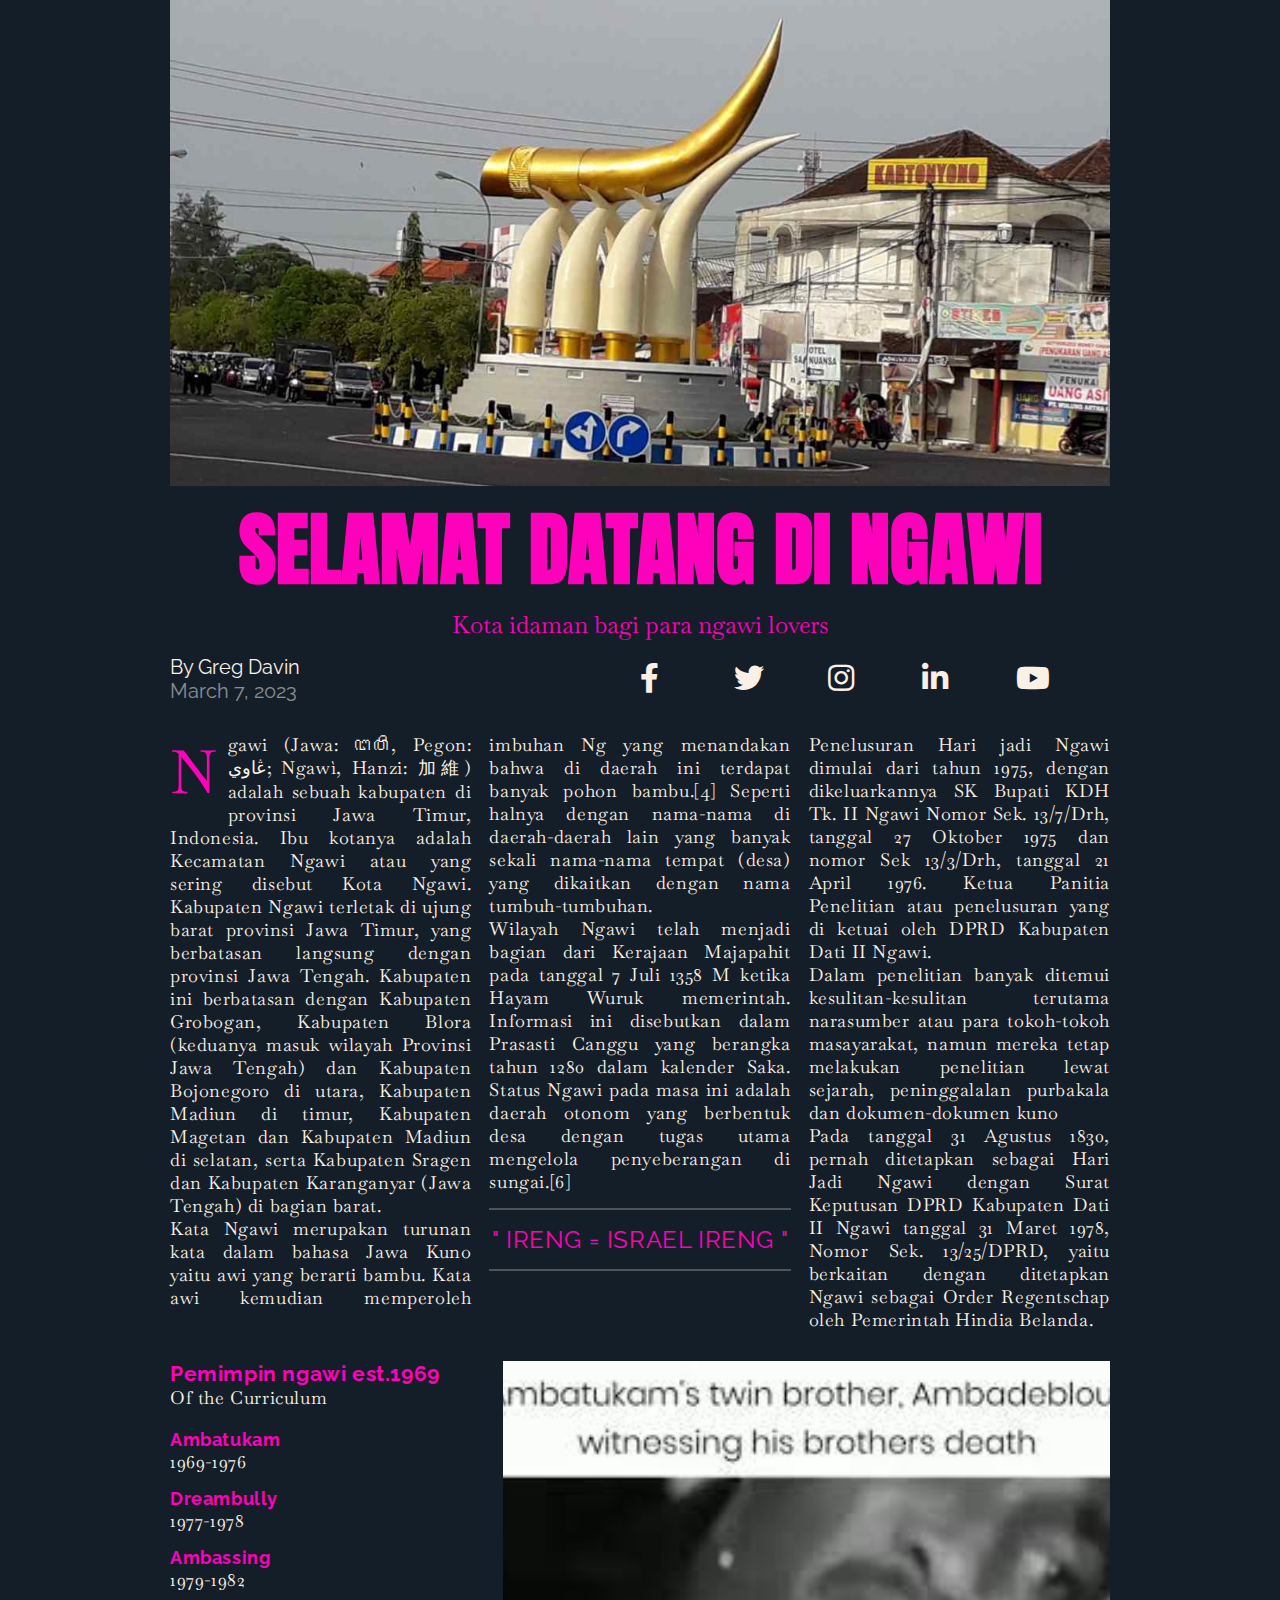
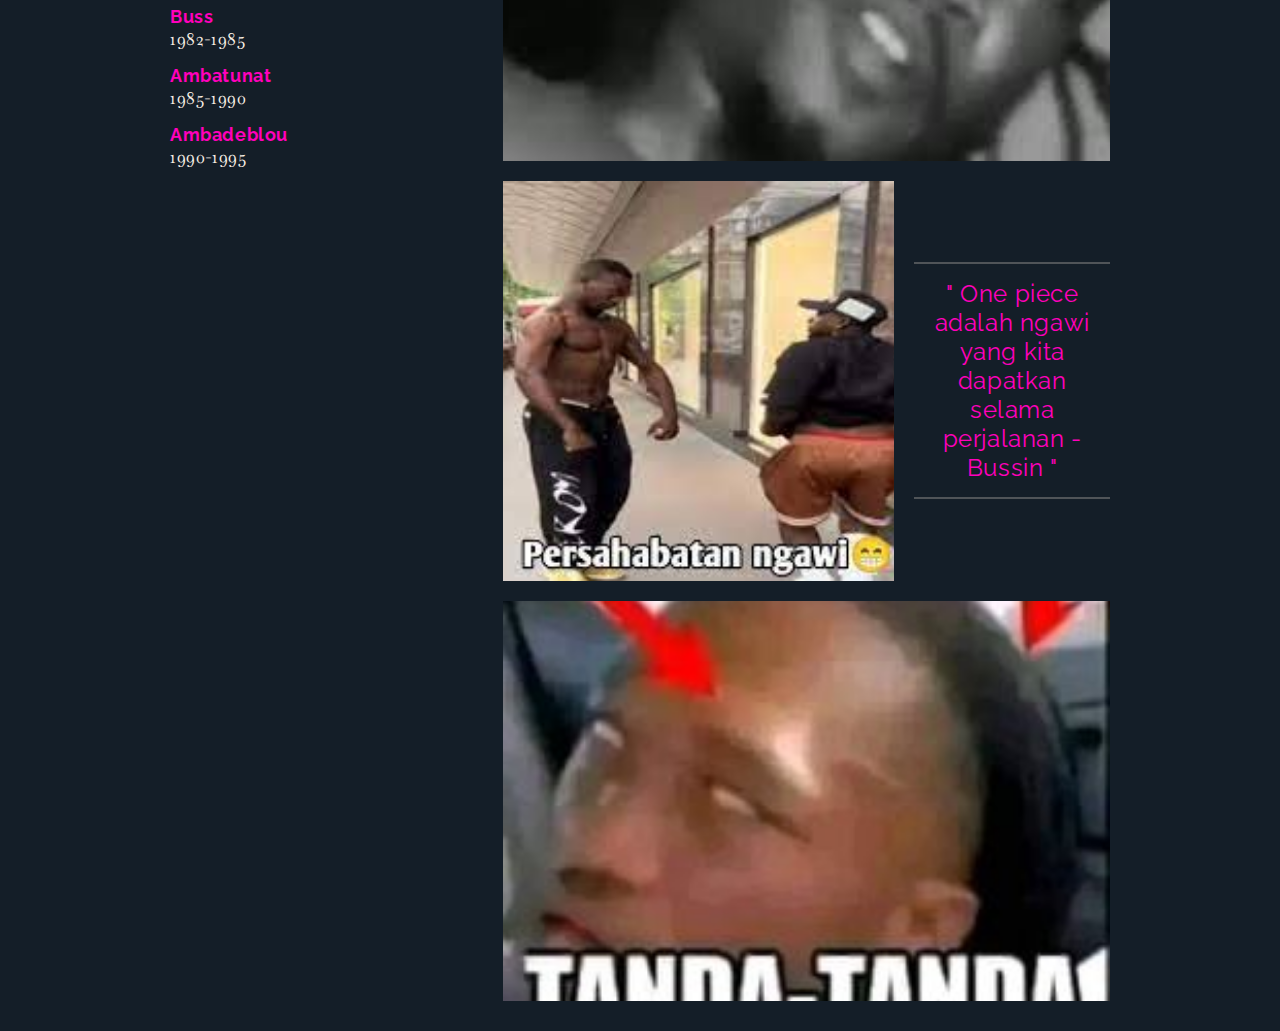
<file: KORAN_NGAWII/index.html>
<!DOCTYPE html>
<html lang="en">
  <head>
    <meta charset="UTF-8" />
    <meta name="viewport" content="width=device-width, initial-scale=1.0" />
    <title>Magazine</title>
    <link
      href="https://fonts.googleapis.com/css?family=Anton%7CBaskervville%7CRaleway&display=swap"
      rel="stylesheet"
    />
    <link
      rel="stylesheet"
      href="https://use.fontawesome.com/releases/v5.8.2/css/all.css"
    />
    <link rel="stylesheet" href="styles.css" />
  </head>
  <body>
    <main>
      <section class="heading">
        <header class="hero">
          <img
            src="./pic/Ngawi.jpg"
            alt="freecodecamp logo"
            loading="lazy"
            class="hero-img"
          />
          <h1 class="hero-title">SELAMAT DATANG DI NGAWI</h1>
          <p class="hero-subtitle">
           Kota idaman bagi para ngawi lovers
          </p>
        </header>
        <div class="author">
          <p class="author-name">
            By
            <a href="https://freecodecamp.org" target="_blank" rel="noreferrer"
              >Greg Davin</a
            >
          </p>
          <p class="publish-date">March 7, 2023</p>
        </div>
        <div class="social-icons">
          <a>
            <i class="fab fa-facebook-f"></i>
          </a>
          <a href="https://twitter.com/gregdavin474933">
            <i class="fab fa-twitter"></i>
          </a>
          <a href="https://www.instagram.com/greg.dvn/">
            <i class="fab fa-instagram"></i>
          </a>
          <a>
            <i class="fab fa-linkedin-in"></i>
          </a>
          <a href="https://www.youtube.com/channel/UCmSYqX5Dv1E6VfOAWbAKI3w">
            <i class="fab fa-youtube"></i>
          </a>
        </div>
      </section>
      <section class="text">
        <p class="first-paragraph">
          Ngawi (Jawa: ꦔꦮꦶ, Pegon: ڠاوي; Ngawì, Hanzi: 加維) adalah sebuah kabupaten di provinsi Jawa Timur, Indonesia. Ibu kotanya adalah Kecamatan Ngawi atau yang sering disebut Kota Ngawi. Kabupaten Ngawi terletak di ujung barat provinsi Jawa Timur, yang berbatasan langsung dengan provinsi Jawa Tengah. Kabupaten ini berbatasan dengan Kabupaten Grobogan, Kabupaten Blora (keduanya masuk wilayah Provinsi Jawa Tengah) dan Kabupaten Bojonegoro di utara, Kabupaten Madiun di timur, Kabupaten Magetan dan Kabupaten Madiun di selatan, serta Kabupaten Sragen dan Kabupaten Karanganyar (Jawa Tengah) di bagian barat.        </p>
        <p>
          Kata Ngawi merupakan turunan kata dalam bahasa Jawa Kuno yaitu awi yang berarti bambu. Kata awi kemudian memperoleh imbuhan Ng yang menandakan bahwa di daerah ini terdapat banyak pohon bambu.[4] Seperti halnya dengan nama-nama di daerah-daerah lain yang banyak sekali nama-nama tempat (desa) yang dikaitkan dengan nama tumbuh-tumbuhan.        </p>
        <p>
          Wilayah Ngawi telah menjadi bagian dari Kerajaan Majapahit pada tanggal 7 Juli 1358 M ketika Hayam Wuruk memerintah. Informasi ini disebutkan dalam Prasasti Canggu yang berangka tahun 1280 dalam kalender Saka. Status Ngawi pada masa ini adalah daerah otonom yang berbentuk desa dengan tugas utama mengelola penyeberangan di sungai.[6]
        </p>
        <blockquote>
          <hr />
          <p class="quote">
            IRENG = ISRAEL IRENG
          </p>
          <hr />
        </blockquote>
        <p>
          Penelusuran Hari jadi Ngawi dimulai dari tahun 1975, dengan dikeluarkannya SK Bupati KDH Tk. II Ngawi Nomor Sek. 13/7/Drh, tanggal 27 Oktober 1975 dan nomor Sek 13/3/Drh, tanggal 21 April 1976. Ketua Panitia Penelitian atau penelusuran yang di ketuai oleh DPRD Kabupaten Dati II Ngawi.
        </p>
        <p>
          Dalam penelitian banyak ditemui kesulitan-kesulitan terutama narasumber atau para tokoh-tokoh masayarakat, namun mereka tetap melakukan penelitian lewat sejarah, peninggalalan purbakala dan dokumen-dokumen kuno        </p>
        <p>
          Pada tanggal 31 Agustus 1830, pernah ditetapkan sebagai Hari Jadi Ngawi dengan Surat Keputusan DPRD Kabupaten Dati II Ngawi tanggal 31 Maret 1978, Nomor Sek. 13/25/DPRD, yaitu berkaitan dengan ditetapkan Ngawi sebagai Order Regentschap oleh Pemerintah Hindia Belanda.
        </p>
      </section>
      <section class="text text-with-images">
        <article class="brief-history">
          <h3 class="list-title">Pemimpin ngawi est.1969 </h3>
          <p>Of the Curriculum</p>
          <ul class="lists">
            <li>
              <h4 class="list-subtitle">Ambatukam</h4>
              <p>
                1969-1976
              </p>
            </li>
            <li>
              <h4 class="list-subtitle">Dreambully</h4>
              <p>1977-1978</p>
            </li>
            <li>
              <h4 class="list-subtitle">Ambassing</h4>
              <p>
                1979-1982
              </p>
            </li>
            <li>
              <h4 class="list-subtitle">Buss</h4>
              <p>
                1982-1985
              </p>
            </li>
            <li>
              <h4 class="list-subtitle">Ambatunat</h4>
              <p>1985-1990</p>
            </li>
            <li>
              <h4 class="list-subtitle">Ambadeblou</h4>
              <p>
                1990-1995
              </p>
            </li>
          </ul>
        </article>
        <aside class="image-wrapper">
          <img
            src="./pic/ambaquote.jpg"
            alt="ambatukam tragedy"
            loading="lazy"
            class="image-1"
            width="600"
            height="400"
          />
          <img
            src="./pic/persahabatan-ngawi.jpg"
            alt="image of a calculator project"
            loading="lazy"
            class="image-2"
            width="400"
            height="400"
          />
          <blockquote class="image-quote">
            <hr />
            <p class="quote">
              One piece adalah ngawi yang kita dapatkan selama perjalanan -Bussin
            </p>
            <hr />
          </blockquote>
          <img
            src="./pic/d7f6f70be35277b5fde7996501dd095a.jpg"
            alt="imgage"
            loading="lazy"
            class="image-3"
            width="600"
            height="400"
          />
        </aside>
      </section>
    </main>
  </body>
</html>
</file>
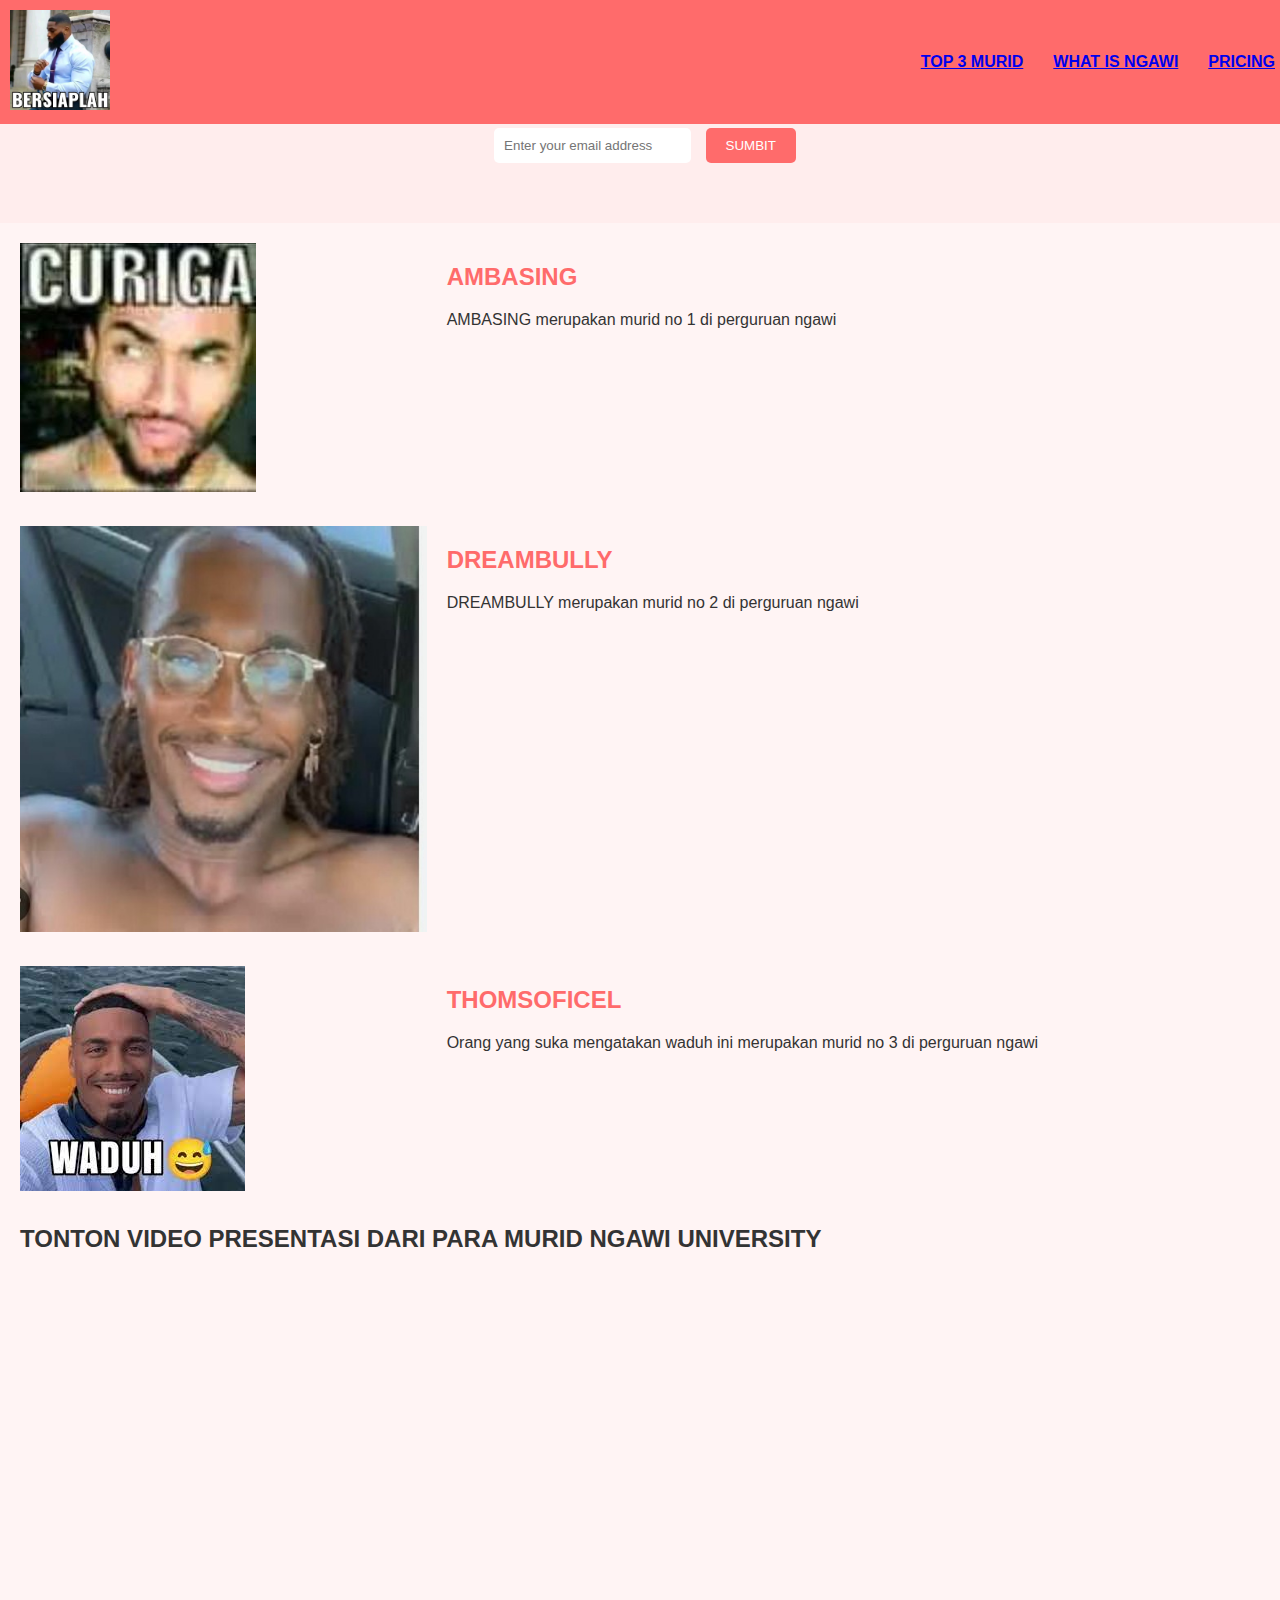
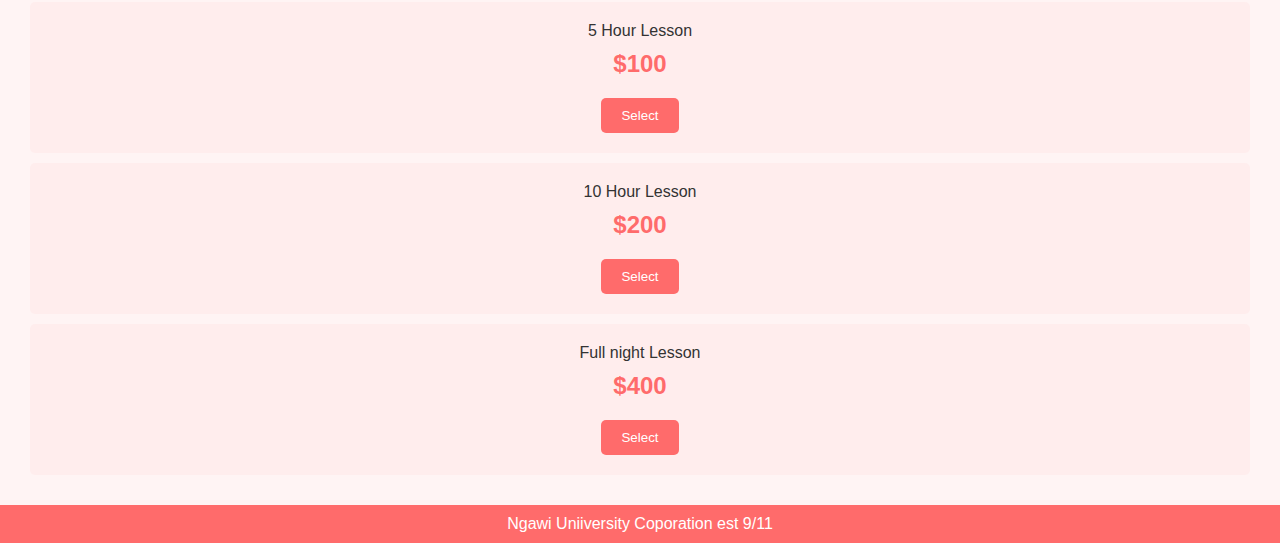
<file: ngawi_landing_page/index.html>
<!DOCTYPE html>
<html lang="en">
    <head>
        <link rel="stylesheet" href="./styles.css">
        <meta charset="UTF-8">
    </head>
    <body>
        <div class="content">
            <header id="header">
                <div class="logo-top-right">
                    <img id="header-img" src="./pictures/ngawi-bussiness.jpg" alt="logo ngawi">
                </div>
                <nav id="nav-bar">
                    <ul>
                        <li ><a class="nav-link"  href="#Top-3">Top 3 Murid</a></li>
                        <li ><a class="nav-link" href="#vid">What is Ngawi</a></li>
                        <li ><a class="nav-link" href="#Pricing">Pricing</a></li>
                    </ul>
                </nav>
            </header>
            <section id="submit-email-section">
                <h2>JOIN PERGURUAN NGAWI</h2>
                <form id="form" action="https://www.freecodecamp.com/email-submit" >
                    <input id="email" type="email" name="email" placeholder="Enter your email address"> 
                    <input id="submit" type="submit" class="submit-button" value="SUMBIT">
                </form>
            </section>
            <div class="container">
                <section id="Top-3">
                    <div class="grid">
                        <div class="icon-img">
                            <img id="icon-img-1" src="./pictures/curiga.jpg" alt="ngawi-curiga">
                        </div>
                        <div class="deskripsi">
                            <h2>AMBASING</h2>
                            <p>AMBASING merupakan murid no 1 di perguruan ngawi</p>
                        </div>
                    </div>
                    <div class="grid">
                        <div class="icon-img">
                            <img src="./pictures/dreambully.jpg" alt="dreambully" id="icon-img-2">
                        </div>
                        <div class="deskripsi">
                            <h2>DREAMBULLY</h2>
                            <p>DREAMBULLY merupakan murid no 2 di perguruan ngawi</p>
                        </div>
                    </div>
                    <div class="grid">
                        <div class="icon-img">
                            <img src="./pictures/waduh.jpg" alt="waduh man" id="icon=img2"> 
                        </div>
                        <div class="deskripsi">
                            <h2>THOMSOFICEL</h2>
                            <p>Orang yang suka mengatakan waduh ini merupakan murid no 3 di perguruan ngawi</p>
                        </div>
                    </div>
                </section>
                <section id="vid" >
                    <h2 >TONTON VIDEO PRESENTASI DARI PARA MURID NGAWI UNIVERSITY</h2>
                    <iframe id="video" width="560" height="315" src="https://www.youtube.com/embed/eWLiMUwZTFI" title="YouTube video player" frameborder="0" allow="accelerometer; autoplay; clipboard-write; encrypted-media; gyroscope; picture-in-picture; web-share" allowfullscreen></iframe>
                </section>
                <section id="Pricing">
                <div class="product">
                    <div class="5 hour">5 Hour Lesson</div>
                    <h2>$100</h2>
                    <button class="btn">Select</button>
                </div>
                <div class="product">
                    <div class="10 hour">10 Hour Lesson</div>
                    <h2>$200</h2>
                    <button class="btn">Select</button>
                </div>
                <div class="product">
                    <div class="Full Night">Full night Lesson</div>
                    <h2>$400</h2>
                    <button class="btn">Select</button>
                </div>
                </section>
            </div>
            <footer>
                <span>Ngawi Uniiversity Coporation est 9/11</span>
            </footer>
        </div>
    </body>
</html>
</file>
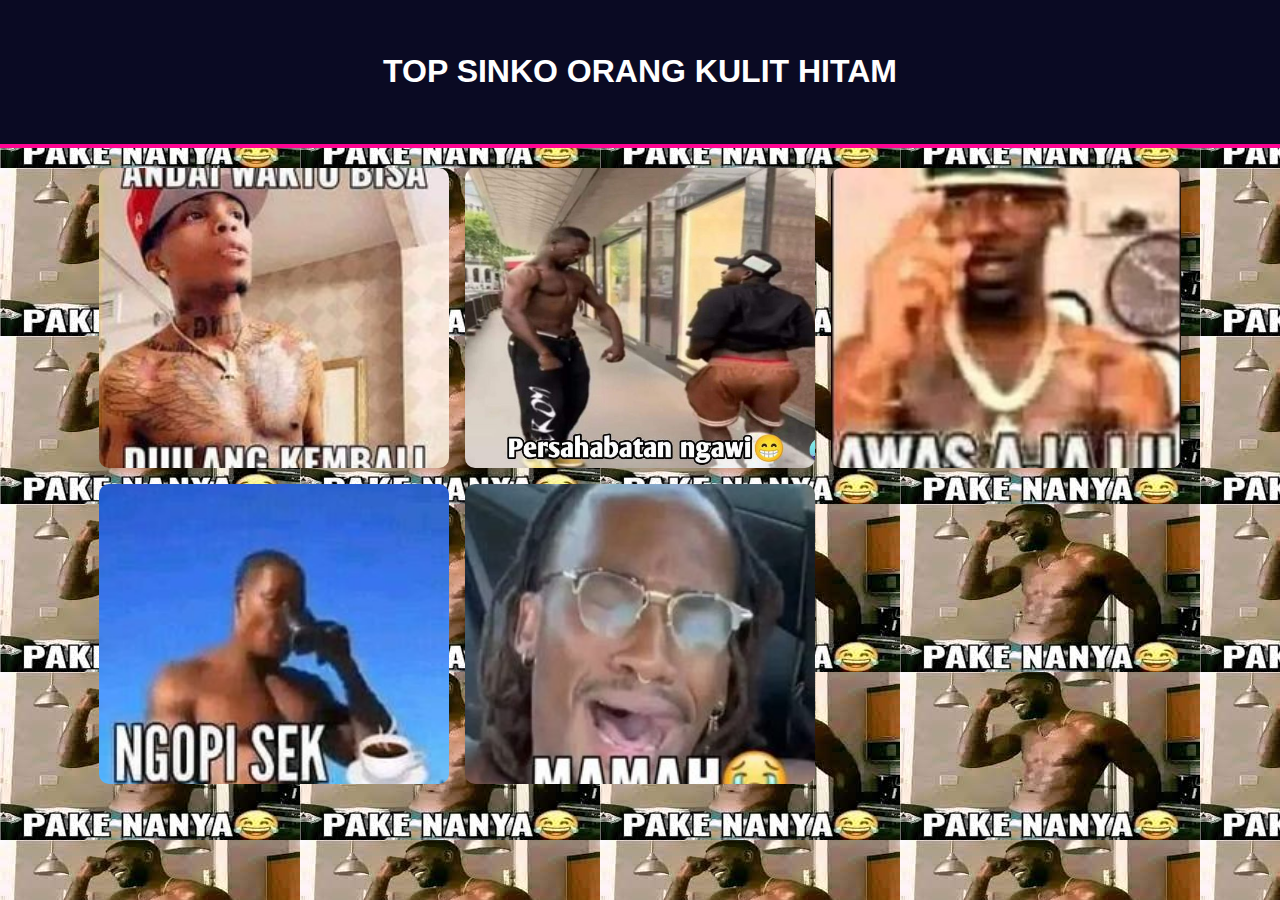
<file: NgawiWeb/index.html>
<!DOCTYPE html>
<html lang="en">
  <head>
    <meta charset="utf-8">
    <meta name="viewport" content="width=device-width, initial-scale=1.0">
    <title>Aku punya ini</title>
    <link rel="stylesheet" href="./styles.css">
  </head>
  <body background="./pictures/pakenanya.jpg" style="object-fit:fill">
    <header class="header">
      <h1>TOP SINKO ORANG KULIT HITAM</h1>
    </header>
    <div class="gallery">
        <img src="./pictures/ngawi-pic.jpg" alt="rusman">
        <img src="./pictures/ngawi-pic2.jpg" alt="crabman">
        <img src="./pictures/ngawi-pic3.jpg" alt="brandonc">
        <img src="./pictures/ngawi-pic4.jpg" alt="ngopisek">
        <img src="./pictures/ngawi-pic5.jpg" alt="ambatukam">
</body>
</html>
</file>
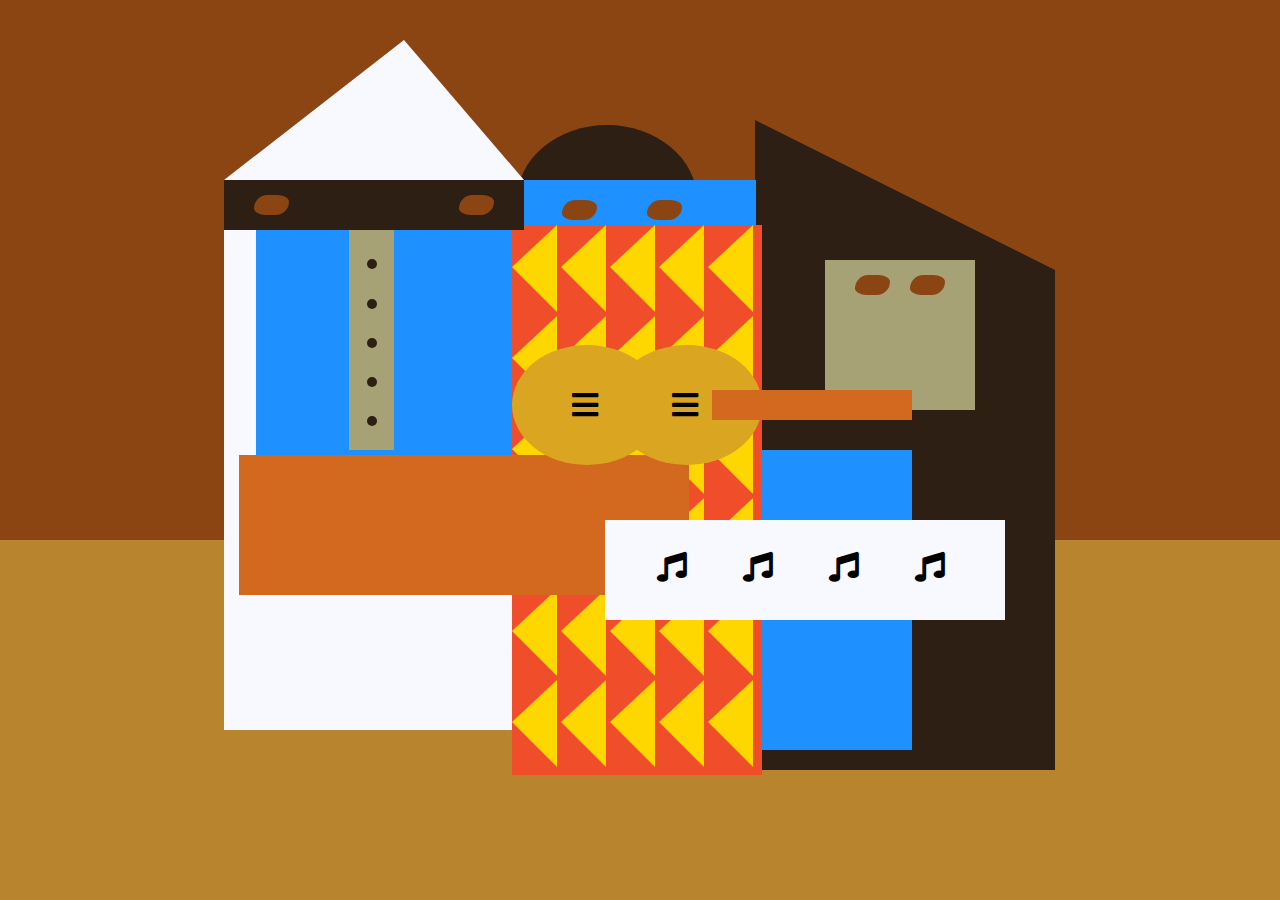
<file: picasio_painting/index.html>
<!DOCTYPE html>
<html lang="en">
  <head>
    <meta charset="utf-8">
    <title>Picasso Painting</title>
    <link rel="stylesheet" href="./styles.css" />
    <link rel="stylesheet" href="https://use.fontawesome.com/releases/v5.8.2/css/all.css">
  </head>
  <body>
    <div id="back-wall"></div>
    <div class="characters">
      <div id="offwhite-character">
        <div id="white-hat"></div>
        <div id="black-mask">
          <div class="eyes left"></div>
          <div class="eyes right"></div>
        </div>
        <div id="gray-instrument">
          <div class="black-dot"></div>
          <div class="black-dot"></div>
          <div class="black-dot"></div>
          <div class="black-dot"></div>
          <div class="black-dot"></div>
        </div>
        <div id="tan-table"></div>
      </div>
      <div id="black-character">
        <div id="black-hat"></div>
        <div id="gray-mask">
          <div class="eyes left"></div>
          <div class="eyes right"></div>
        </div>
        <div id="white-paper">
          <i class="fas fa-music"></i>
          <i class="fas fa-music"></i>
          <i class="fas fa-music"></i>
          <i class="fas fa-music"></i>
        </div>
      </div>
      <div class="blue" id="blue-left"></div>
      <div class="blue" id="blue-right"></div>
      <div id="orange-character">
        <div id="black-round-hat"></div>
        <div id="eyes-div">
          <div class="eyes left"></div>
          <div class="eyes right"></div>
        </div>
        <div id="triangles">
          <div class="triangle"></div>
          <div class="triangle"></div>
          <div class="triangle"></div>
          <div class="triangle"></div>
          <div class="triangle"></div>
          <div class="triangle"></div>
          <div class="triangle"></div>
          <div class="triangle"></div>
          <div class="triangle"></div>
          <div class="triangle"></div>
          <div class="triangle"></div>
          <div class="triangle"></div>
          <div class="triangle"></div>
          <div class="triangle"></div>
          <div class="triangle"></div>
          <div class="triangle"></div>
          <div class="triangle"></div>
          <div class="triangle"></div>
          <div class="triangle"></div>
          <div class="triangle"></div>
          <div class="triangle"></div>
          <div class="triangle"></div>
          <div class="triangle"></div>
          <div class="triangle"></div>
          <div class="triangle"></div>
          <div class="triangle"></div>
          <div class="triangle"></div>
          <div class="triangle"></div>
          <div class="triangle"></div>
          <div class="triangle"></div>
        </div>
        <div id="guitar">
          <div class="guitar" id="guitar-left">
            <i class="fas fa-bars"></i>
          </div>
          <div class="guitar" id="guitar-right">
            <i class="fas fa-bars"></i>
          </div>
          <div id="guitar-neck"></div>
        </div>
      </div>
    </div>
  </body>
</html>
</file>
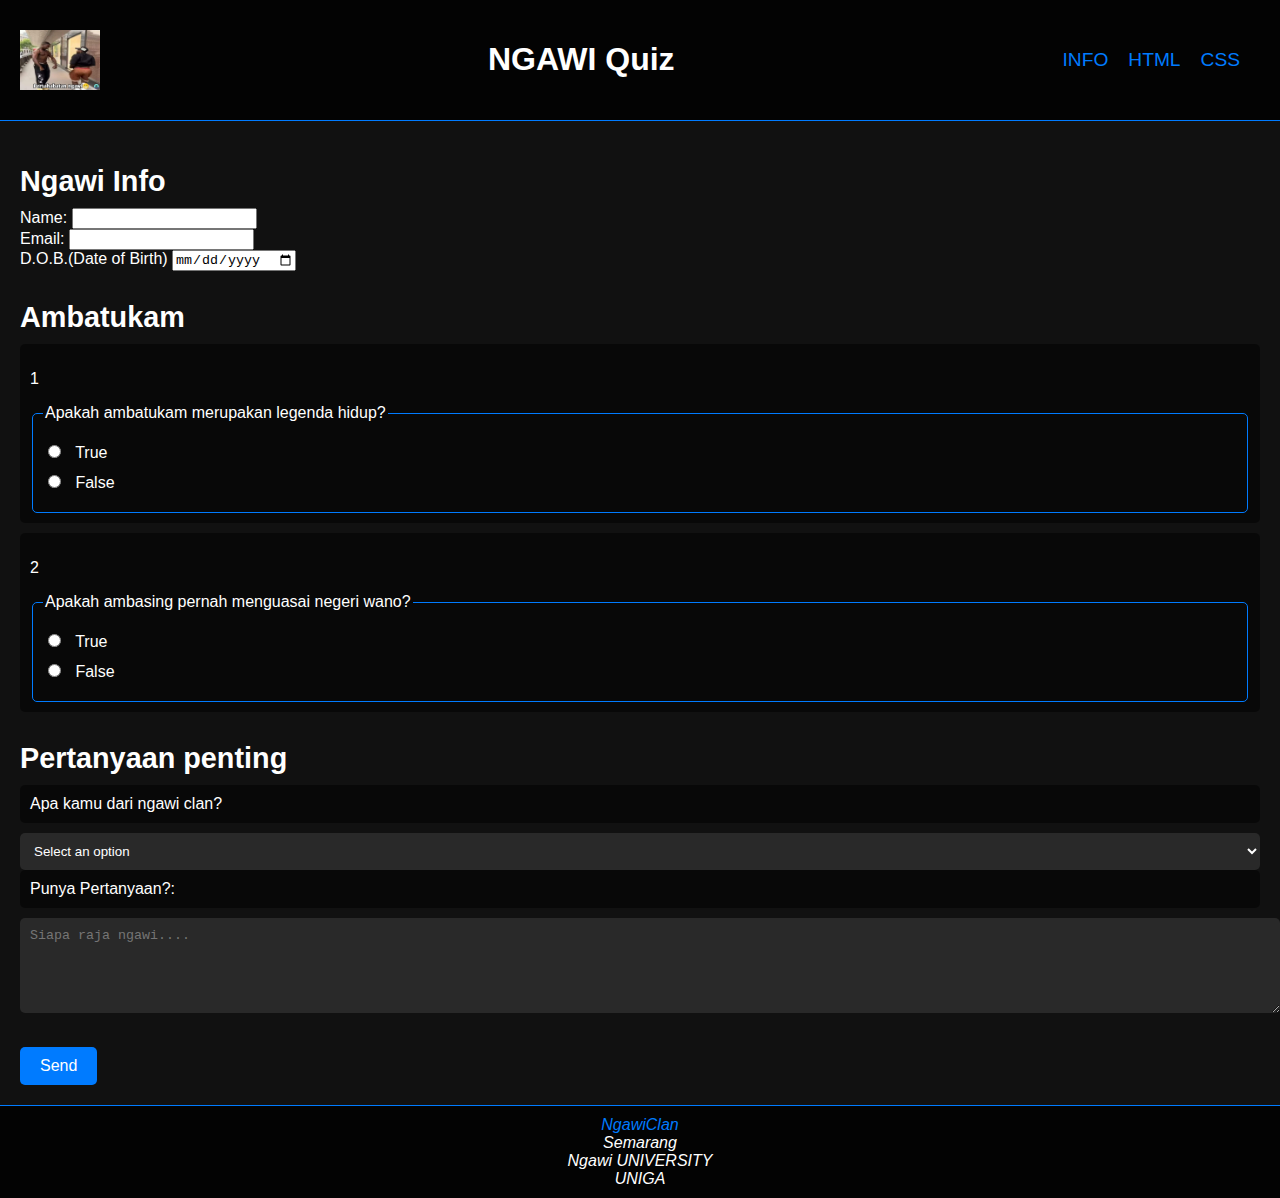
<file: QuizForm Test/index.html>
<!DOCTYPE html>
<html lang="en">
  <head>
    <meta charset="UTF-8" />
    <meta name="viewport" content="width=device-width, initial-scale=1.0" />
    <meta name="description" content="freeCodeCamp Accessibility Quiz practice project" />
    <title>Accessibility Quiz</title>
    <link rel="stylesheet" href="styles.css" />
  </head>
  <body>
    <header>
      <img id="logo" src="./pictures/ngawi-selamanya.jpg">
      <h1>NGAWI Quiz</h1>
      <nav>
      <ul>
          <li><a href="#student-info" accesskey="i">INFO</a></li>
          <li><a href="#html-questions"  accesskey="h">HTML</a></li>
          <li><a href="#css-questions" accesskey="c"> CSS</a></li>
        </ul>
        </nav>
    </header>
    <main>
      <form method="post" action="https://freecodecamp.org/practice-project/accessibility-quiz">
        <section role="region" aria-labelledby="student-info">
          <h2 id="student-info">Ngawi Info</h2>
          <div class="info">
            <label for="student-name">Name:</label>
            <input type="text" name="student-name" id="student-name" />
          </div>
          <div class="info">
            <label for="student-email">Email:</label>
            <input type="email" name="student-email" id="student-email" />
          </div>
          <div class="info">
            <label for="birth-date">D.O.B.<span class="sr-only">(Date of Birth)</span></label>
            <input type="date" name="birth-date" id="birth-date" />
          </div>
        </section>
        <section role="region" aria-labelledby="html-questions">
          <h2 id="html-questions">Ambatukam</h2>
          <div class="question-block">
            <p>1</p>
            <fieldset class="question" name="html-question-one">
              <legend>
                Apakah ambatukam merupakan legenda hidup?
              </legend>
              <ul class="answers-list">
                <li>
                  <label for="q1-a1">
                    <input type="radio" id="q1-a1" name="q1" value="true" />
                    True
                  </label>
                </li>
                <li>
                  <label for="q1-a2">
                    <input type="radio" id="q1-a2" name="q1" value="false" />
                    False
                  </label>
                </li>
              </ul>
            </fieldset>
          </div>
          <div class="question-block">
            <p>2</p>
            <fieldset class="question" name="html-question-two">
              <legend>
                Apakah ambasing pernah menguasai negeri wano?
              </legend>
              <ul class="answers-list">
                <li>
                  <label for="q2-a1">
                    <input type="radio" id="q2-a1" name="q2" value="true" />
                    True
                  </label>
                </li>
                <li>
                  <label for="q2-a2">
                    <input type="radio" id="q2-a2" name="q2" value="false" />
                    False
                  </label>
                </li>
              </ul>
            </fieldset>
          </div>
        </section>
        <section role="region" aria-labelledby="css-questions">
          <h2 id="css-questions">Pertanyaan penting</h2>
          <div class="formrow">
            <div class="question-block">
              <label for="customer">Apa kamu dari ngawi clan?</label>
            </div>
            <div class="answer">
              <select name="customer" id="customer" required>
                <option value="">Select an option</option>
                <option value="yes">Yes</option>
                <option value="no">No</option>
              </select>
            </div>
            <div class="question-block">
              <label for="css-questions">Punya Pertanyaan?:</label>
            </div>
            <div class="answer">
              <textarea id="css-questions" name="css-questions" rows="5" cols="24" placeholder="Siapa raja ngawi...."></textarea>
            </div>
          </div>
        </section>
        <button type="submit">Send</button>
      </form>
    </main>
    <footer>
      <address>
        <a href="https://www.youtube.com/shorts/EPNgQwk0fn0">NgawiClan</a><br />
        Semarang<br />
        Ngawi UNIVERSITY<br />
        UNIGA
      </address>
    </footer>
  </body>
</html>
</file>
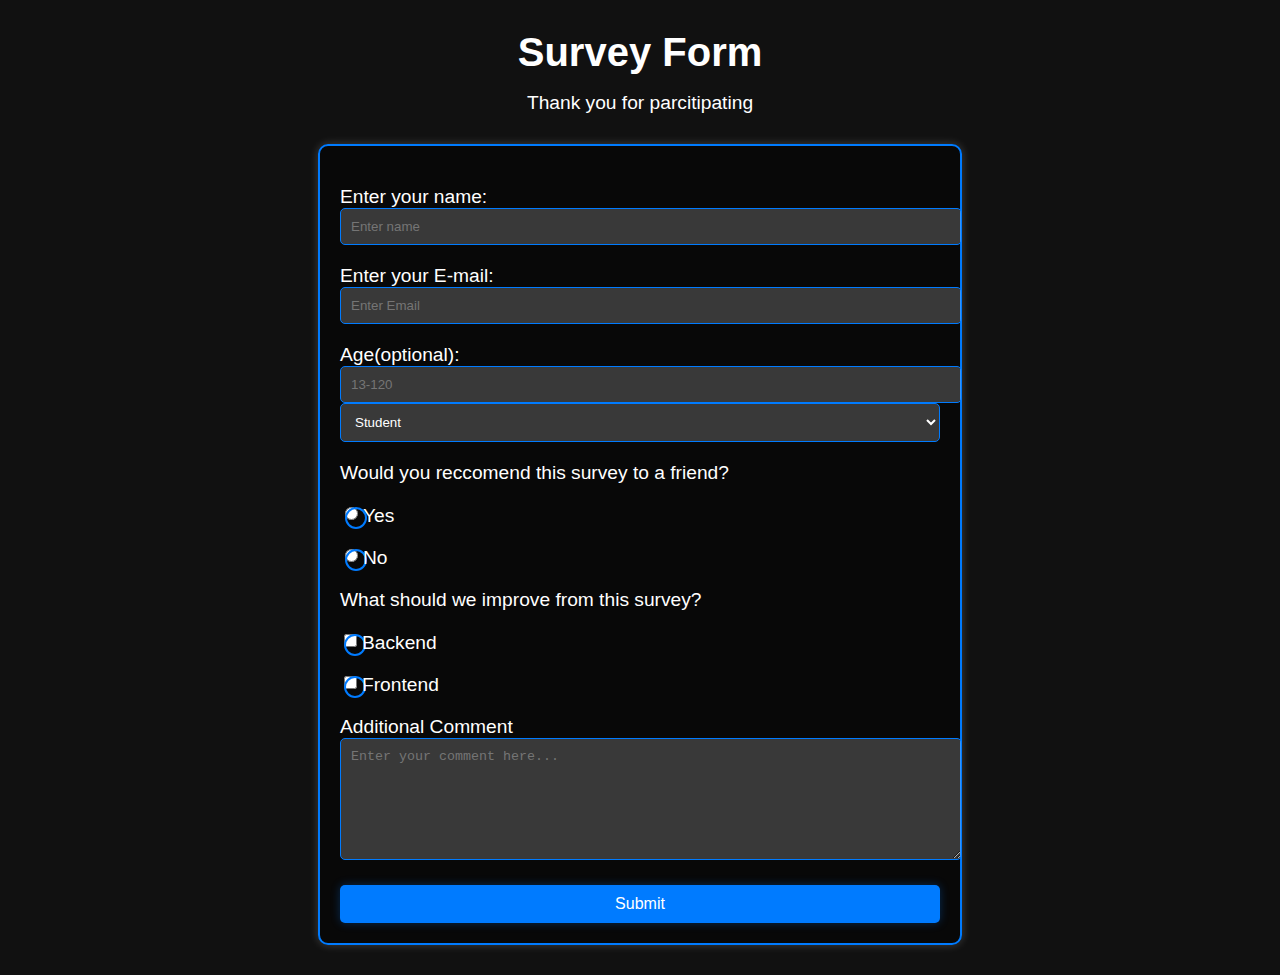
<file: SurveyForm/index.html>
<!DOCTYPE html>
<html lang="en">
  <head>
    <meta charset="utf-8">
    <h1 id="title">Survey Form</h1>
    <p id="description">Thank you for parcitipating</p>
    <link rel="stylesheet" href="style.css" />
  </head>
  <form id="survey-form">
    <label for="name" id="name-label">Enter your name: <input type="text" id="name" required placeholder="Enter name" /></label>
    <label for="email" id="email-label">Enter your E-mail: <input type="email" id="email" required placeholder="Enter Email" /></label>
    <label for="number" id="number-label">Age(optional): <input id="number" type="number" min="13" max="120" placeholder="13-120"/> </label>
  <select id="dropdown">
    <option>Student</option>
    <option>Interm</option>
  </select>
  <label>Would you reccomend this survey to a friend?</label>
  <label><input type="radio" name="survey" value="1"/>Yes</label>
  <label><input type="radio" name="survey" value="2"/>No</label>
  <label>What should we improve from this survey?</label>
  <label><input type="checkbox" value="3"/>Backend</label>
  <label><input type="checkbox" value="4"/>Frontend</label>
  <label>Additional Comment
    <textarea placeholder="Enter your comment here..."></textarea>
  </label>
  <input type="submit" name="submit" id="submit"/>
  </form>
</html>
</file>
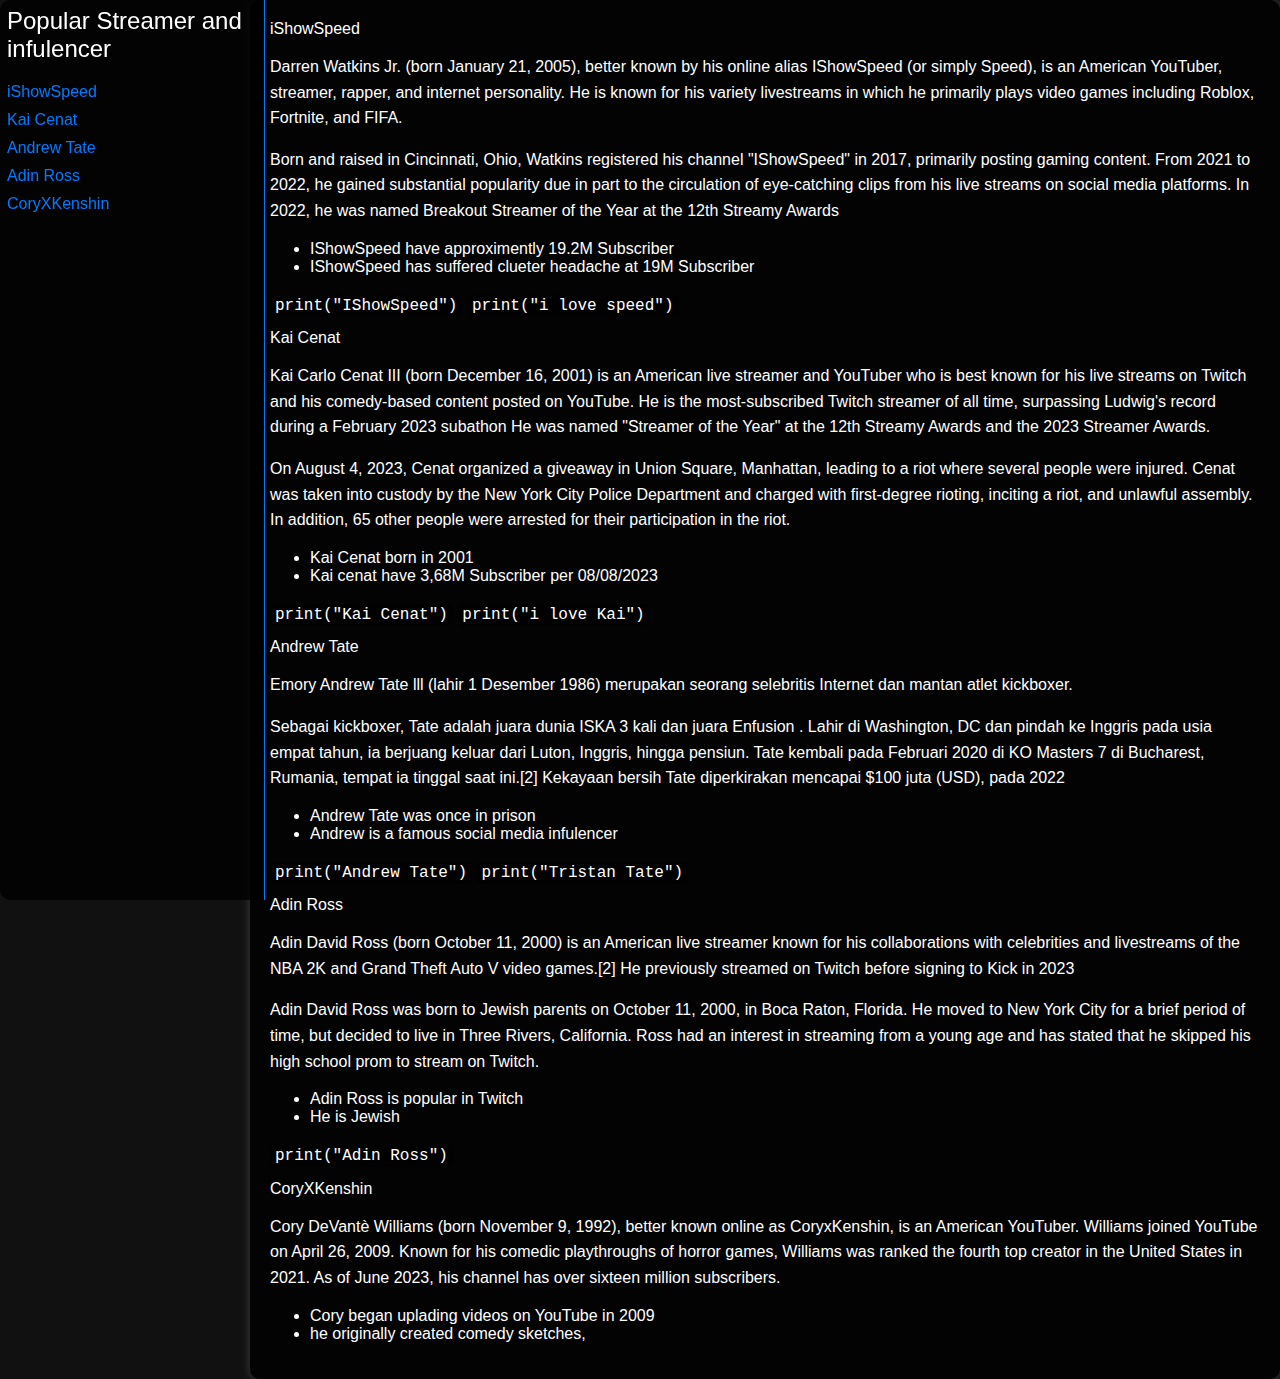
<file: Technical_ngawi/index.html>
<!DOCTYPE html>
<html lang="en">
    <head>
        <link href="./styles.css" rel="stylesheet">
        <meta charset="UTF-8">
    </head>
    <body>
        <nav id="navbar">
            <header>Popular Streamer and infulencer</header>
            <ul>
                <li><a class="nav-link" href="#iShowSpeed">iShowSpeed</a></li>
                <li><a class="nav-link" href="#Kai_Cenat">Kai Cenat</a></li>
                <li><a class="nav-link" href="#Andrew_Tate">Andrew Tate</a></li>
                <li><a class="nav-link" href="#Adin_Ross">Adin Ross</a></li>
                <li><a class="nav-link" href="#CoryXKenshin">CoryXKenshin</a></li>
            </ul>
        </nav>
        <main id="main-doc">
            <section class="main-section" id="iShowSpeed">
                <header>iShowSpeed</header>
                <p>Darren Watkins Jr. (born January 21, 2005), better known by his online alias IShowSpeed (or simply Speed), is an American YouTuber, streamer, rapper, and internet personality. He is known for his variety livestreams in which he primarily plays video games including Roblox, Fortnite, and FIFA.</p>
                <p>Born and raised in Cincinnati, Ohio, Watkins registered his channel "IShowSpeed" in 2017, primarily posting gaming content. From 2021 to 2022, he gained substantial popularity due in part to the circulation of eye-catching clips from his live streams on social media platforms. In 2022, he was named Breakout Streamer of the Year at the 12th Streamy Awards</p>
                <ul>
                    <li>IShowSpeed have approximently 19.2M Subscriber</li>
                    <li>IShowSpeed has suffered clueter headache at 19M Subscriber</li>
                </ul>
                <p>
                    <code>print("IShowSpeed")</code>
                    <code>print("i love speed")</code>
                </p>
            </section>
            <section class="main-section" id="Kai_Cenat">
                <header>Kai Cenat</header>
                <p>Kai Carlo Cenat III (born December 16, 2001) is an American live streamer and YouTuber who is best known for his live streams on Twitch and his comedy-based content posted on YouTube. He is the most-subscribed Twitch streamer of all time, surpassing Ludwig's record during a February 2023 subathon He was named "Streamer of the Year" at the 12th Streamy Awards and the 2023 Streamer Awards.</p>
                <p>On August 4, 2023, Cenat organized a giveaway in Union Square, Manhattan, leading to a riot where several people were injured. Cenat was taken into custody by the New York City Police Department and charged with first-degree rioting, inciting a riot, and unlawful assembly. In addition, 65 other people were arrested for their participation in the riot.</p>
                <ul>
                    <li>Kai Cenat born in 2001</li>
                    <li>Kai cenat have 3,68M Subscriber per 08/08/2023</li>
                </ul>
                <p>
                    <code>print("Kai Cenat")</code>
                    <code>print("i love Kai")</code>
                </p>
            </section>
            <section class="main-section" id="Andrew_Tate">
                <header>Andrew Tate</header>
                <p>Emory Andrew Tate lll (lahir 1 Desember 1986) merupakan seorang selebritis Internet dan mantan atlet kickboxer.</p>
                <p>Sebagai kickboxer, Tate adalah juara dunia ISKA 3 kali dan juara Enfusion . Lahir di Washington, DC dan pindah ke Inggris pada usia empat tahun, ia berjuang keluar dari Luton, Inggris, hingga pensiun. Tate kembali pada Februari 2020 di KO Masters 7 di Bucharest, Rumania, tempat ia tinggal saat ini.[2] Kekayaan bersih Tate diperkirakan mencapai $100 juta (USD), pada 2022</p>
                <ul>
                    <li>Andrew Tate was once in prison</li>
                    <li>Andrew is a famous social media infulencer</li>
                </ul>
                <p>
                    <code>print("Andrew Tate")</code>
                    <code>print("Tristan Tate")</code>
                </p>
            </section>
            <section class="main-section" id="Adin_Ross">
                <header>Adin Ross</header>
                <p>Adin David Ross (born October 11, 2000) is an American live streamer known for his collaborations with celebrities and livestreams of the NBA 2K and Grand Theft Auto V video games.[2] He previously streamed on Twitch before signing to Kick in 2023</p>
                <p>Adin David Ross was born to Jewish parents on October 11, 2000, in Boca Raton, Florida. He moved to New York City for a brief period of time, but decided to live in Three Rivers, California. Ross had an interest in streaming from a young age and has stated that he skipped his high school prom to stream on Twitch.</p>
                <ul>
                    <li>Adin Ross is popular in Twitch</li>
                    <li>He is Jewish</li>
                </ul>
                <p>
                    <code>print("Adin Ross")</code>
                </p>
            </section>
            <section class="main-section" id="CoryXKenshin">
                <header>CoryXKenshin</header>
                <p>Cory DeVantè Williams (born November 9, 1992), better known online as CoryxKenshin, is an American YouTuber. Williams joined YouTube on April 26, 2009. Known for his comedic playthroughs of horror games, Williams was ranked the fourth top creator in the United States in 2021. As of June 2023, his channel has over sixteen million subscribers.</p>
                <ul>
                    <li>Cory began uplading videos on YouTube in 2009</li>
                    <li>he originally created comedy sketches,</li>
                </ul>
            </section>
        </main>
    </body>
</html>
</file>
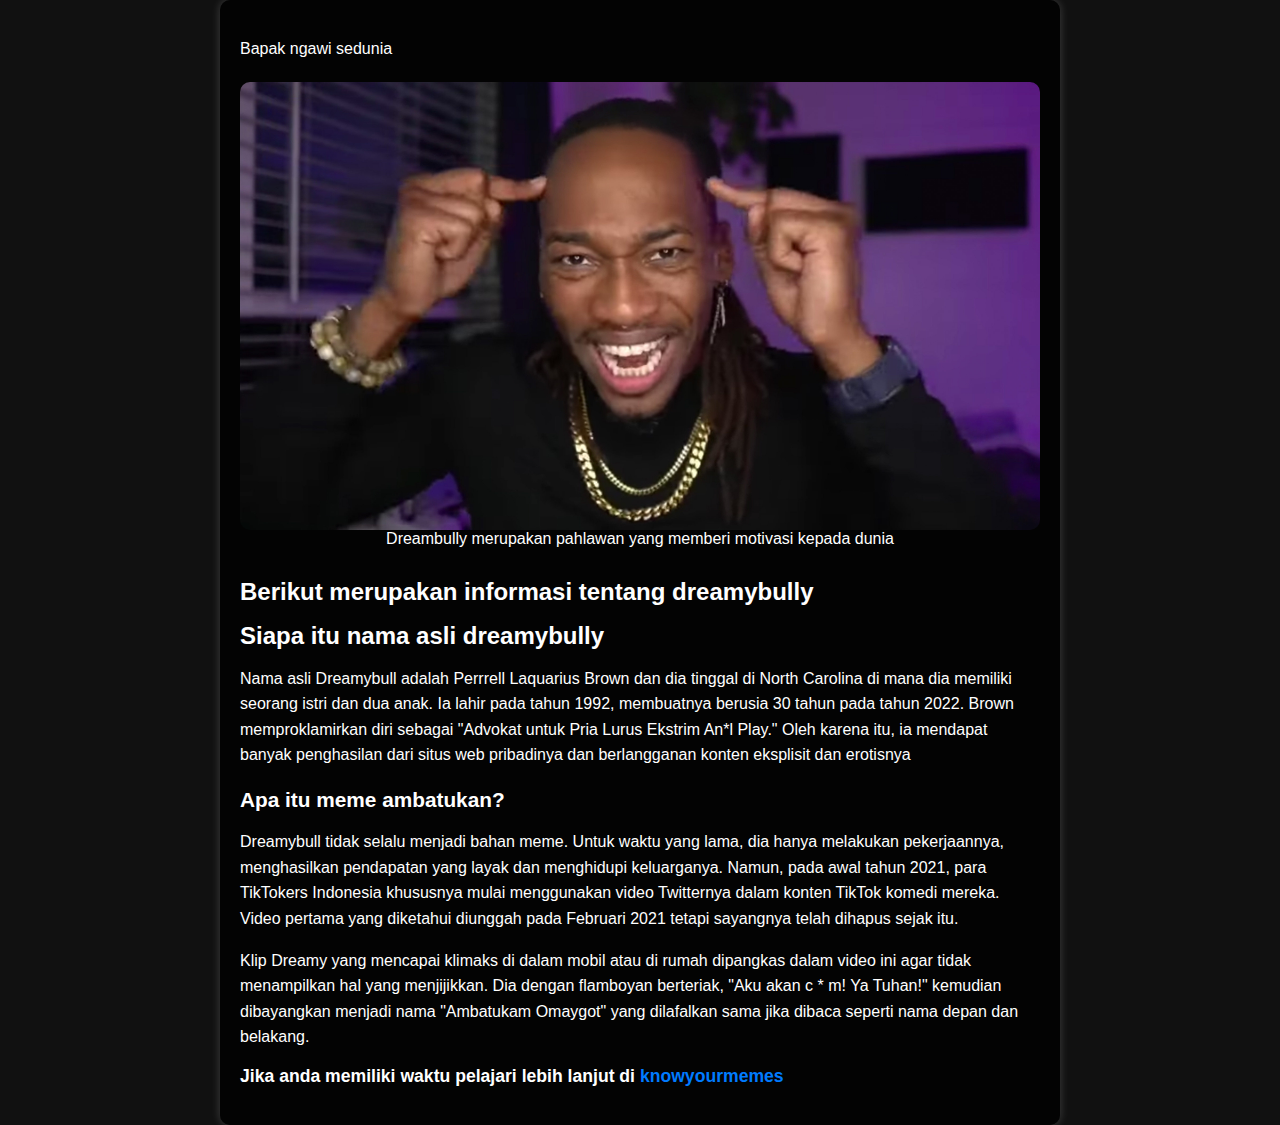
<file: Tribute_to_ngawi/index.html>
<!DOCTYPE html>
<html lang="en">
    <main id="main">
        <head>
            <meta charset="UTF-8">
            <link rel="stylesheet" href="styles.css"> 
            <title id="title">Dreambully</title>
            <p>Bapak ngawi sedunia</p>
        </head>
        <div id="img-div">
            <img src="./pictures/dreamybull.jpg" id="image"/>
            <figcaption id="img=caption">Dreambully merupakan pahlawan yang memberi motivasi kepada dunia</figcaption>
        </div>
        <section id="tribute-info">
            <h1>Berikut merupakan informasi tentang dreamybully</h1>
            <h1>Siapa itu nama asli dreamybully</h1>
            <p>
                Nama asli Dreamybull adalah Perrrell Laquarius Brown dan dia tinggal di North Carolina di mana dia memiliki seorang istri dan dua anak. Ia lahir pada tahun 1992, membuatnya berusia 30 tahun pada tahun 2022. Brown memproklamirkan diri sebagai "Advokat untuk Pria Lurus Ekstrim An*l Play." Oleh karena itu, ia mendapat banyak penghasilan dari situs web pribadinya dan berlangganan konten eksplisit dan erotisnya
            </p>
            <h2>Apa itu meme ambatukan?</h2>
            <p>
                Dreamybull tidak selalu menjadi bahan meme. Untuk waktu yang lama, dia hanya melakukan pekerjaannya, menghasilkan pendapatan yang layak dan menghidupi keluarganya. Namun, pada awal tahun 2021, para TikTokers Indonesia khususnya mulai menggunakan video Twitternya dalam konten TikTok komedi mereka. Video pertama yang diketahui diunggah pada Februari 2021 tetapi sayangnya telah dihapus sejak itu.
            </p>
            <p>
                Klip Dreamy yang mencapai klimaks di dalam mobil atau di rumah dipangkas dalam video ini agar tidak menampilkan hal yang menjijikkan. Dia dengan flamboyan berteriak, "Aku akan c * m! Ya Tuhan!" kemudian dibayangkan menjadi nama "Ambatukam Omaygot" yang dilafalkan sama jika dibaca seperti nama depan dan belakang.
            </p>
            <h3>
                Jika anda memiliki waktu pelajari lebih lanjut di <a id="tribute-link" href="https://knowyourmeme.com/editorials/guides/who-is-dreamybull-the-ambatukam-meme-explained" target="_blank">knowyourmemes</a>
            </h3>
        </section>
    </main>
</html>
</file>
<file: KORAN_NGAWII/styles.css>
*,
::before,
::after {
  padding: 0;
  margin: 0;
  box-sizing: border-box;
}

html {
  font-size: 62.5%;
}

body {
  font-family: 'Baskervville', serif;
  color: linen;
  background-color: rgb(20, 30, 40);
}

h1 {
  font-family: 'Anton', sans-serif;
}

h2, h3, h4, h5, h6 {
  font-family: 'Raleway', sans-serif;
}

a {
  text-decoration: none;
  color: linen;
}

main {
  display: grid;
  grid-template-columns: minmax(2rem, 1fr) minmax(min-content, 94rem) minmax(2rem, 1fr);
  row-gap: 3rem;
}

img {
  width: 100%;
  object-fit: cover;
}

hr {
  margin: 1.5rem 0;
  border: 1px solid rgba(120, 120, 120, 0.6);
}

.heading {
  grid-column: 2 / 3;
  display: grid;
  grid-template-columns: repeat(2, 1fr);
  row-gap: 1.5rem;
}

.text {
  grid-column: 2 / 3;
  font-size: 1.8rem;
  letter-spacing: 0.6px;
  column-width: 25rem;
  text-align: justify;
}

.hero {
  grid-column: 1 / -1;
  position: relative;
}

.hero-title {
  text-align: center;
  color: rgb(255, 0, 187);
  font-size: 8rem;
}

.hero-subtitle {
  font-size: 2.4rem;
  color: rgb(255, 0, 187);
  text-align: center;
}

.author {
  font-size: 2rem;
  font-family: "Raleway", sans-serif;
}

.author-name a:hover {
  background-color: #306203;
}

.publish-date {
  color: rgba(255, 255, 255, 0.5);
}

.social-icons {
  display: grid;
  font-size: 3rem;
  grid-template-columns: repeat(5, 1fr);
  grid-auto-flow: column;
  grid-auto-columns: 1fr;
  align-items: center;
}

.first-paragraph::first-letter {
  font-size: 6rem;
  color: rgb(255, 0, 187);
  float: left;
  margin-right: 1rem;
}

.quote {
  color: rgb(255, 0, 187);
  font-size: 2.4rem;
  text-align: center;
  font-family: "Raleway", sans-serif;
}

.quote::before {
  content: '" ';
}

.quote::after {
  content: ' "';
}

.text-with-images {
  display: grid;
  grid-template-columns: 1fr 2fr;
  column-gap: 3rem;
  margin-bottom: 3rem;
}

.lists {
  list-style-type: none;
  margin-top: 2rem;
}

.lists li {
  margin-bottom: 1.5rem;
}

.list-title, .list-subtitle {
  color: rgb(255, 0, 187);
}

.image-wrapper {
  display: grid;
  grid-template-columns: 2fr 1fr;
  grid-template-rows: repeat(3, min-content);
  gap: 2rem;
  place-items: center;
}

.image-1, .image-3 {
  grid-column: 1 / -1;
}

@media only screen and (max-width: 720px) {
  .image-wrapper {
    grid-template-columns: 1fr;
  }
}

@media only screen and (max-width: 600px) {
  .text-with-images {
    grid-template-columns: 1fr;
  }
}

@media only screen and (max-width: 550px) {
  .hero-title {
    font-size: 6rem;
  }
  
  .hero-subtitle,
  .author,
  .quote,
  .list-title {
    font-size: 1.8rem;
  }
  
  .social-icons {
    font-size: 2rem;
  }

  .text {
    font-size: 1.6rem;
  } 
}

@media only screen and (max-width: 420px){
  .hero-title{
    font-size: 4.5rem;
  }
}
</file>
<file: ngawi_landing_page/styles.css>
body {
    font-family: Arial, sans-serif;
    margin: 0;
    padding: 0;
    background-color: #fff4f4; 
    color: #333;
}

div{
    display: block;
}

#header {
    position: fixed; /* Fix the header at the top */
    top: 0;
    left: 0;
    width: 100%;
    background-color: #ff6b6b; /* Dark pink header background */
    padding: 10px;
    display: flex;
    justify-content: space-between;
    align-items: center;
    z-index: 1000; /* Ensure header is above other content */
}

#content {
    padding-top: 20px; /* Adjust this value as needed */
    position: relative;
}


#header-img {
    max-width: 100px;
    height: auto;
}

#nav-bar ul {
    list-style: none;
    display: flex;
}

#nav-bar li {
    margin: 0 15px;
    text-transform: uppercase;
    font-weight: bold;
}

#submit-email-section {
    padding: 50px 0;
    text-align: center;
    background-color: #ffeded; /* Light pink background */
}

#form input[type="email"] {
    padding: 10px;
    border: none;
    border-radius: 5px;
    margin: 10px;
}

#submit {
    background-color: #ff6b6b;
    color: white;
    border: none;
    padding: 10px 20px;
    border-radius: 5px;
    cursor: pointer;
}

.container {
    padding: 20px;
}

.grid {
    display: grid;
    grid-template-columns: 1fr 2fr;
    gap: 20px;
    margin-bottom: 30px;
}

.icon-img img {
    max-width: 100%;
    height: auto;
}

.deskripsi h2 {
    color: #ff6b6b;
}

.product {
    background-color: #ffeded;
    padding: 20px;
    text-align: center;
    margin: 10px;
    border-radius: 5px;
}

.product h2 {
    color: #ff6b6b;
    margin-top: 10px;
}

.btn {
    background-color: #ff6b6b;
    color: white;
    border: none;
    padding: 10px 20px;
    border-radius: 5px;
    cursor: pointer;
}

footer {
    background-color: #ff6b6b;
    color: white;
    text-align: center;
    padding: 10px;
}

/* Responsive styles */
@media (max-width: 768px) {
    #nav-bar ul {
        flex-direction: column;
        align-items: center;
    }

    #nav-bar li {
        margin: 5px 0;
    }
}
</file>
<file: NgawiWeb/styles.css>
* {
    box-sizing: border-box;
  }
  
  body {
    margin: 0;
    font-family: sans-serif;
  }
  
  .header {
    text-align: center;
    text-transform: uppercase;
    padding: 32px;
    background-color: #0a0a23;
    color: #fff;
    border-bottom: 4px solid #ff0492;
  }
  
  .gallery {
    display: flex;
    flex-direction: row;
    flex-wrap: wrap;
    justify-content: center;
    align-items: center;
    gap: 16px;
    max-width: 1400px;
    margin: 0 auto;
    padding: 20px 10px;
  }
  
  .gallery img {
    width: 100%;
    max-width: 350px;
    height: 300px;
    object-fit: cover;
    border-radius: 10px;
  }
  
  .gallery::after {
    content: "";
    width: 350px;
  }
</file>
<file: picasio_painting/styles.css>
body {
    background-color: rgb(184, 132, 46);
  }
  
  #back-wall {
    background-color: #8B4513;
    width: 100%;
    height: 60%;
    position: absolute;
    top: 0;
    left: 0;
    z-index: -1;
  }
  
  #offwhite-character {
    width: 300px;
    height: 550px;
    background-color: GhostWhite;
    position: absolute;
    top: 20%;
    left: 17.5%;
  }
  
  #white-hat {
    width: 0;
    height: 0;
    border-style: solid;
    border-width: 0 120px 140px 180px;
    border-top-color: transparent;
    border-right-color: transparent;
    border-bottom-color: GhostWhite;
    border-left-color: transparent;
    position: absolute;
    top: -140px;
    left: 0;
  }
  
  #black-mask {
    width: 100%;
    height: 50px;
    background-color: rgb(45, 31, 19);
    position: absolute;
    top: 0;
    left: 0;
    z-index: 1;
  }
  
  #gray-instrument {
    width: 15%;
    height: 40%;
    background-color: rgb(167, 162, 117);
    position: absolute;
    top: 50px;
    left: 125px;
    z-index: 1;
  }
  
  .black-dot {
    width: 10px;
    height: 10px;
    background-color: rgb(45, 31, 19);
    border-radius: 50%;
    display: block;
    margin: auto;
    margin-top: 65%;
  }
  
  #tan-table {
    width: 450px;
    height: 140px;
    background-color: #D2691E;
    position: absolute;
    top: 275px;
    left: 15px;
    z-index: 1;
  }
  
  #black-character {
    width: 300px;
    height: 500px;
    background-color: rgb(45, 31, 19);
    position: absolute;
    top: 30%;
    left: 59%;
  }
  
  #black-hat {
    width: 0;
    height: 0;
    border-style: solid;
    border-width: 150px 0 0 300px;
    border-top-color: transparent;
    border-right-color: transparent;
    border-bottom-color: transparent;
    border-left-color: rgb(45, 31, 19);
    position: absolute;
    top: -150px;
    left: 0;
  }
  
  #gray-mask {
    width: 150px;
    height: 150px;
    background-color: rgb(167, 162, 117);
    position: absolute;
    top: -10px;
    left: 70px;
  }
  
  #white-paper {
    width: 400px;
    height: 100px;
    background-color: GhostWhite;
    position: absolute;
    top: 250px;
    left: -150px;
    z-index: 1;
  }
  
  .fa-music {
    display: inline-block;
    margin-top: 8%;
    margin-left: 13%;
  }
  
  .blue {
    background-color: #1E90FF;
  }
  
  #blue-left {
    width: 500px;
    height: 300px;
    position: absolute;
    top: 20%;
    left: 20%;
  }
  
  #blue-right {
    width: 400px;
    height: 300px;
    position: absolute;
    top: 50%;
    left: 40%;
  }
  
  #orange-character {
    width: 250px;
    height: 550px;
    background-color: rgb(240, 78, 42);
    position: absolute;
    top: 25%;
    left: 40%;
  }
  
  #black-round-hat {
    width: 180px;
    height: 150px;
    background-color: rgb(45, 31, 19);
    border-radius: 50%;
    position: absolute;
    top: -100px;
    left: 5px;
    z-index: -1;
  }
  
  #eyes-div {
    width: 180px;
    height: 50px;
    position: absolute;
    top: -40px;
    left: 20px;
    z-index: 3;
  }
  
  #triangles {
    width: 250px;
    height: 550px;
  }
  
  .triangle {
    width: 0;
    height: 0;
    border-style: solid;
    border-width: 42px 45px 45px 0;
    border-top-color: transparent;
    border-right-color: Gold; /* yellow */
    border-bottom-color: transparent;
    border-left-color: transparent;
    display: inline-block;
  }
  
  #guitar {
    width: 100%;
    height: 100px;
    position: absolute;
    top: 120px;
    left: 0px;
    z-index: 3;
  }
  
  .guitar {
    width: 150px;
    height: 120px;
    background-color: Goldenrod;
    border-radius: 50%;
  }
  
  #guitar-left {
    position: absolute;
    left: 0px;
  }
  
  #guitar-right {
    position: absolute;
    left: 100px;
  }
  
  .fa-bars {
    display: block;
    margin-top: 30%;
    margin-left: 40%;
  }
  
  #guitar-neck {
    width: 200px;
    height: 30px;
    background-color: #D2691E;
    position: absolute;
    top: 45px;
    left: 200px;
    z-index: 3;
  }
  
  .eyes {
    width: 35px;
    height: 20px;
    background-color: #8B4513;
    border-radius: 20px 50%;
  }
  
  .right {
    position: absolute;
    top: 15px;
    right: 30px;
  }
  
  .left {
    position: absolute;
    top: 15px;
    left: 30px;
  }
  
  .fas{
    font-size: 30px;
  }
</file>
<file: QuizForm Test/styles.css>
body {
    font-family: 'Arial', sans-serif;
    background-color: #111;
    color: #fff;
    margin: 0;
    padding: 0;
  }
  
  header {
    display: flex;
    align-items: center;
    justify-content: space-between;
    padding: 20px;
    background-color: rgba(0, 0, 0, 0.8);
    border-bottom: 1px solid #007bff;
  }
  
  #logo {
    width: 80px;
    height: auto;
  }
  
  h1 {
    font-size: 2rem;
  }
  
  nav ul {
    list-style: none;
    display: flex;
    margin: 0;
    padding: 0;
  }
  
  nav li {
    margin-right: 20px;
  }
  
  nav a {
    text-decoration: none;
    color: #007bff;
    font-size: 1.2rem;
    transition: color 0.3s ease;
  }
  
  nav a:hover {
    color: #0056b3;
  }
  
  main {
    padding: 20px;
  }
  
  section {
    margin-bottom: 30px;
  }
  
  h2 {
    font-size: 1.8rem;
    margin-bottom: 10px;
  }
  
  .question-block {
    background-color: rgba(0, 0, 0, 0.5);
    padding: 10px;
    border-radius: 5px;
    margin-bottom: 10px;
  }
  
  .question {
    padding: 10px;
    border: 1px solid #007bff;
    border-radius: 5px;
  }
  
  ul.answers-list {
    list-style: none;
    margin: 0;
    padding: 0;
  }
  
  .answers-list li {
    margin: 10px 0;
  }
  
  input[type="radio"] {
    margin-right: 10px;
  }
  
  select,
  textarea {
    width: 100%;
    padding: 10px;
    border: none;
    background-color: rgba(255, 255, 255, 0.1);
    border-radius: 5px;
    color: #fff;
    cursor: pointer;
    transition: background-color 0.3s ease, color 0.3s ease;
  }
  
  select:hover,
  textarea:hover {
    background-color: rgba(255, 255, 255, 0.2);
    color: #111;
  }
  
  button[type="submit"] {
    display: block;
    margin-top: 20px;
    padding: 10px 20px;
    background-color: #007bff;
    border: none;
    border-radius: 5px;
    color: #fff;
    font-size: 1rem;
    cursor: pointer;
    transition: background-color 0.3s ease;
  }
  
  button[type="submit"]:hover {
    background-color: #0056b3;
  }
  
  footer {
    text-align: center;
    padding: 10px;
    background-color: rgba(0, 0, 0, 0.8);
    border-top: 1px solid #007bff;
  }
  
  address a {
    color: #007bff;
    text-decoration: none;
  }
  
  address a:hover {
    color: #0056b3;
  }
</file>
<file: SurveyForm/style.css>
body {
  font-family: 'Arial', sans-serif;
  background-color: #111;
  color: #fff;
  margin: 0;
  padding: 0;
}

#title {
  text-align: center;
  font-size: 2.5rem;
  margin-top: 30px;
}

#description {
  text-align: center;
  font-size: 1.2rem;
  margin-top: -10px;
}

#survey-form {
  max-width: 600px;
  margin: 30px auto;
  padding: 20px;
  background-color: rgba(0, 0, 0, 0.8);
  border-radius: 10px;
  box-shadow: 0px 0px 10px rgba(255, 255, 255, 0.2);
}

label {
  display: block;
  margin-top: 20px;
  font-size: 1.2rem;
}

input[type="text"],
input[type="email"],
input[type="number"],
select,
textarea {
  width: 100%;
  padding: 10px;
  border: none;
  background-color: rgba(255, 255, 255, 0.1);
  border-radius: 5px;
  color: #fff;
}

input[type="radio"],
input[type="checkbox"] {
  margin-right: 5px;
}

textarea {
  height: 100px;
}

#submit {
  display: block;
  width: 100%;
  margin-top: 20px;
  padding: 10px;
  background-color: #007bff;
  border: none;
  border-radius: 5px;
  color: #fff;
  font-size: 1rem;
  cursor: pointer;
  transition: background-color 0.3s ease;
}

#submit:hover {
  background-color: #0056b3;
}

/* Futuristic styling */
#survey-form {
  background-color: rgba(0, 0, 0, 0.5);
  border: 2px solid #007bff;
}

input[type="text"],
input[type="email"],
input[type="number"],
select,
textarea {
  background-color: rgba(255, 255, 255, 0.2);
  border: 1px solid #007bff;
}

input[type="radio"]::before,
input[type="checkbox"]::before {
  content: "";
  display: inline-block;
  width: 18px;
  height: 18px;
  border: 2px solid #007bff;
  border-radius: 50%;
  margin-right: 5px;
  vertical-align: middle;
}

input[type="radio"]:checked::before,
input[type="checkbox"]:checked::before {
  background-color: #007bff;
}

#submit {
  background-color: #007bff;
  border: none;
  box-shadow: 0px 0px 10px rgba(0, 123, 255, 0.3);
}

#submit:hover {
  background-color: #0056b3;
}
</file>
<file: Technical_ngawi/styles.css>
body {
    font-family: Arial, sans-serif;
    background-color: #111;
    color: #fff;
    margin: 0;
    padding: 0;
    display: flex;
  }
  
  #navbar {
    width: 250px;
    background-color: rgba(0, 0, 0, 0.8);
    padding: 7px;
    border-right: 1px solid #007bff;
    position: fixed;
    top: 0;
    bottom: 0;
    overflow-y: auto;
    z-index: 1;
  }
  
  #navbar header {
    font-size: 1.5rem;
    margin-bottom: 20px;
  }
  
  #navbar ul {
    list-style: none;
    margin: 0;
    padding: 0;
  }
  
  .nav-link {
    text-decoration: none;
    color: #007bff;
    font-size: 1rem;
    margin-bottom: 10px;
    display: block;
    transition: color 0.3s ease;
  }
  
  .nav-link:hover {
    color: #00ffcc;
  }
  
  #main-doc {
    flex-grow: 1;
    max-width: calc(100% - 250px);
    margin-left: 250px;
    padding: 20px;
    overflow: auto;
  }
  
  .main-doc header {
    font-size: 1.8rem;
    margin-bottom: 10px;
  }
  
  p {
    line-height: 1.6;
    margin-bottom: 10px;
  }
  
  ul {
    margin-left: 20px;
    padding-left: 20px;
    list-style: disc;
  }
  
  code {
    background-color: rgba(0, 0, 0, 0.5);
    padding: 2px 5px;
    border-radius: 5px;
    color: #fff;
    font-family: "Courier New", monospace;
  }
  
  /* Add a futuristic touch */
  #main-doc {
    background-color: rgba(0, 0, 0, 0.8);
    border-radius: 10px;
    box-shadow: 0px 0px 10px rgba(255, 255, 255, 0.2);
  }
  
  #navbar {
    border-top-left-radius: 10px;
    border-bottom-left-radius: 10px;
  }
  
  @media (max-width: 768px) {
    body {
      flex-direction: column;
    }
  
    #navbar {
      width: 100%;
      border-right: none;
      border-bottom-left-radius: 0;
    }
  
    #main-doc {
      max-width: 100%;
      margin-left: 0;
    }
  }
</file>
<file: Tribute_to_ngawi/styles.css>
body {
    font-family: Arial, sans-serif;
    background-color: #111;
    color: #fff;
    margin: 0;
    padding: 0;
  }
  
  #main {
    max-width: 800px;
    margin: 0 auto;
    padding: 20px;
  }
  
  #title {
    font-size: 2rem;
    text-align: center;
  }
  
  #img-div {
    margin-top: 20px;
    justify-content: center;
    text-align: center;
    display: block;
  }
  
  #image {
    max-width: 100%;
    border-radius: 10px;
    display:block;
    margin:0 auto;
  }
  
  #img-caption {
    text-align: center;
    color: #aaa;
    margin-top: 10px;
  }
  
  #tribute-info {
    margin-top: 30px;
  }
  
  h1 {
    font-size: 1.5rem;
    margin-bottom: 10px;
  }
  
  h2 {
    font-size: 1.3rem;
    margin-top: 20px;
  }
  
  h3 {
    font-size: 1.1rem;
    margin-top: 15px;
  }
  
  a {
    color: #007bff;
    text-decoration: none;
  }
  
  a:hover {
    color: #0056b3;
  }
  
  p {
    line-height: 1.6;
  }
  
  #tribute-link {
    font-weight: bold;
  }
  
  #main {
    background-color: rgba(0, 0, 0, 0.8);
    border-radius: 10px;
    box-shadow: 0px 0px 10px rgba(255, 255, 255, 0.2);
  }
  
  #img-caption {
    font-style: italic;
  }
  
  #tribute-link {
    transition: color 0.3s ease;
  }
  
  #tribute-link:hover {
    color: #00ffcc;
  }
</file>
